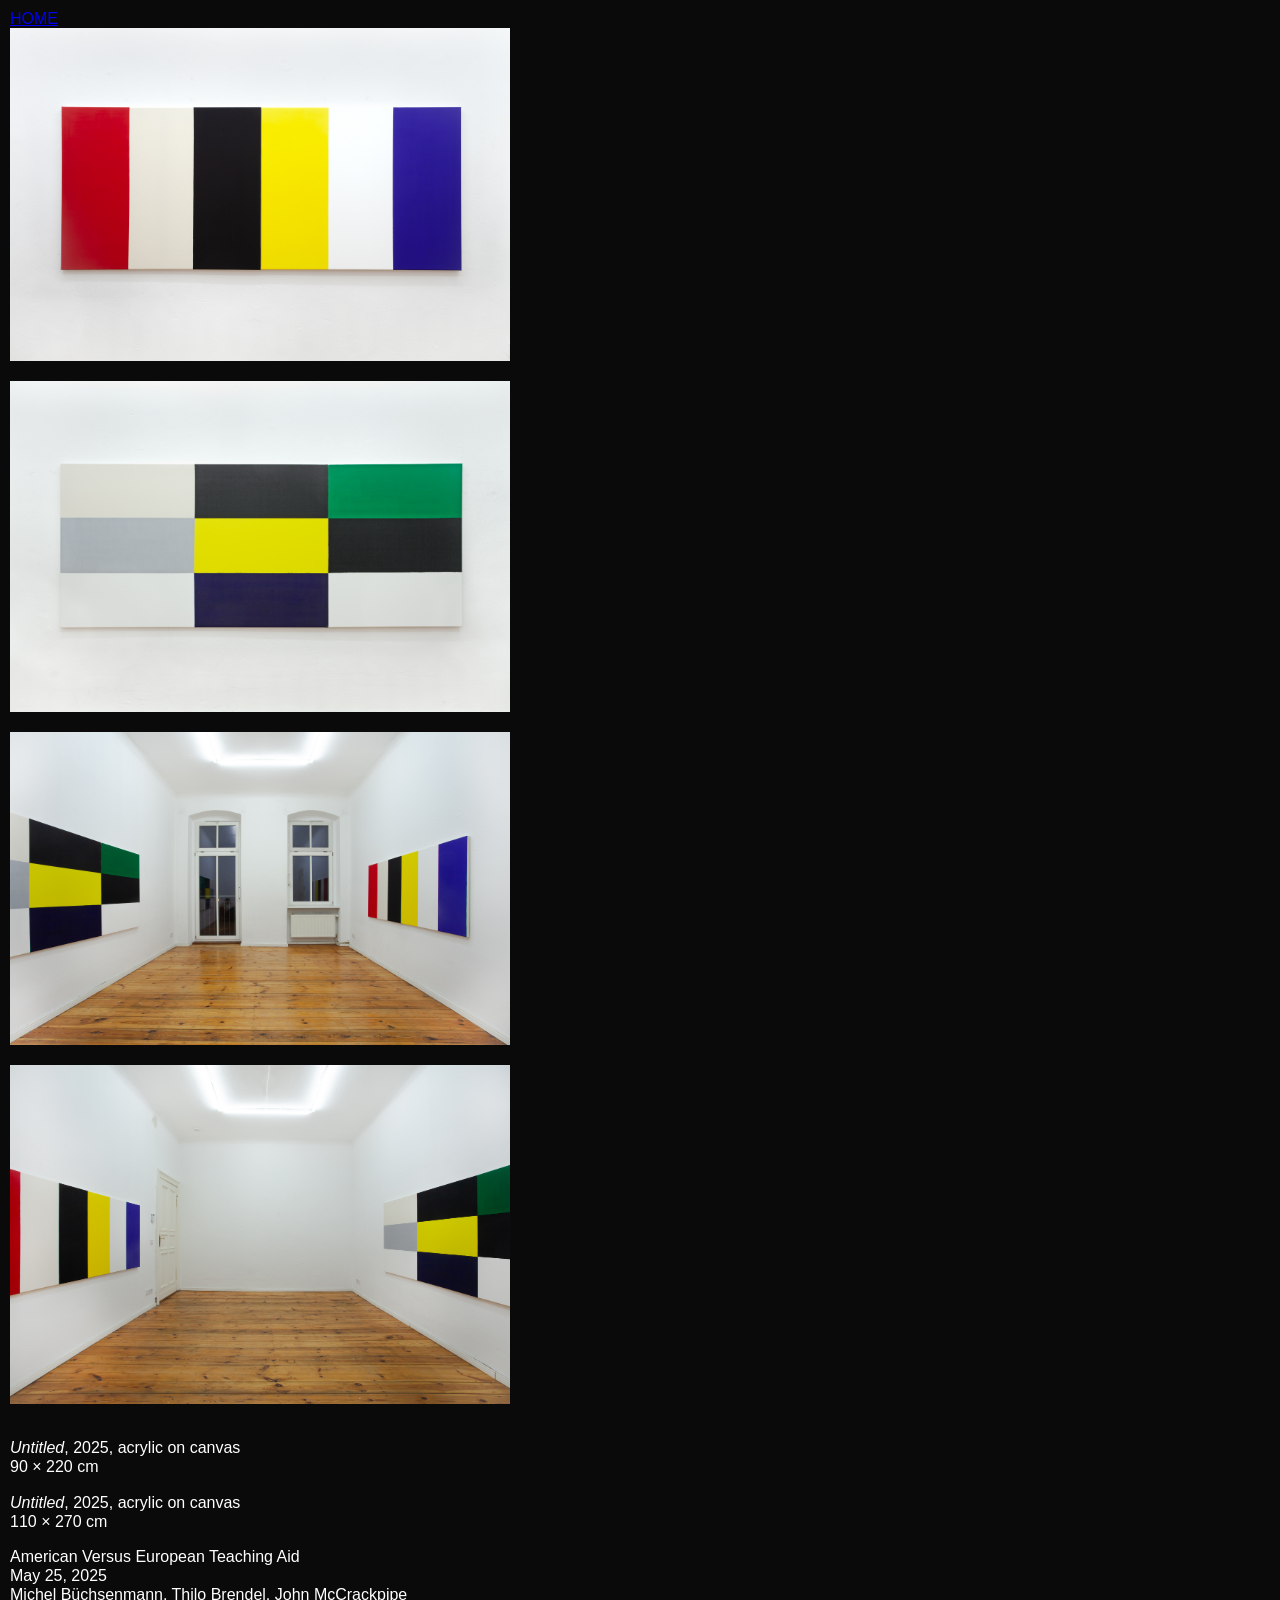
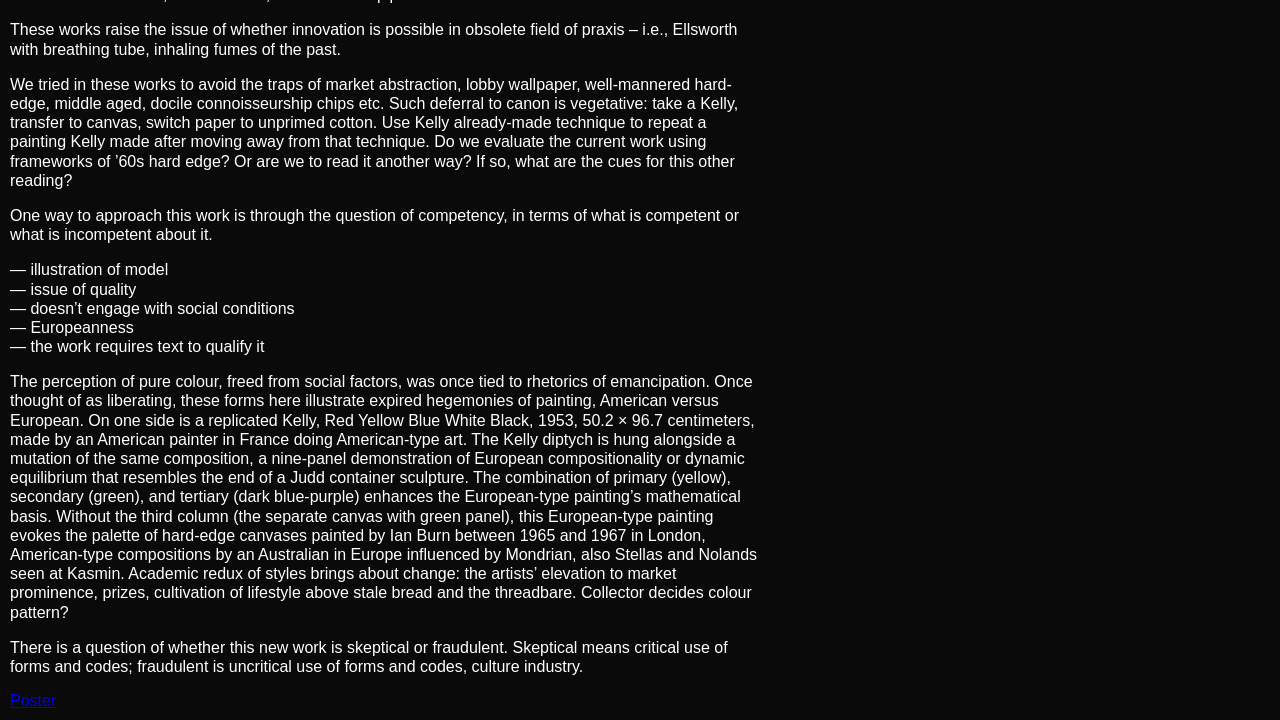
<file: ausstellung1.html>
<!DOCTYPE html>
<html lang="de">
<head>
    <meta charset="UTF-8">
    <meta name="viewport" content="width=device-width, initial-scale=1.0">
    <title>American Versus European Teaching Aid</title>
    <link rel="stylesheet" href="style.css">
</head>

<body>

<a href="index.html" class="home-link">HOME</a>

<section class="content">

<!-- Gallery -->
<div class="gallery">

    <div class="work">
        <img src="teachingaid/1 2.jpg" class="preview" onclick="toggleViewer(this)">
        
        
    </div>

    <div class="work">
        <img src="teachingaid/2 2.jpg" class="preview" onclick="toggleViewer(this)">

</div>
    <div class="work">
        <img src="teachingaid/4.jpg" class="preview" onclick="toggleViewer(this)">
    </div>
  
        <div class="work">
        <img src="teachingaid/6.jpg" class="preview" onclick="toggleViewer(this)">
    </div>

</div>
<br>
<!-- Viewer -->
<img id="viewer" onclick="closeViewer()">

<!-- Titel -->
    <p>
            <em>Untitled</em>, 2025, acrylic on canvas <br>
            90 × 220 cm
        </p>
    
          <p>
            <em>Untitled</em>, 2025, acrylic on canvas<br>
            110 × 270 cm
        </p>
<p class="title">American Versus European Teaching Aid</p>
<p class="title">May 25, 2025</p>
<p class="subtitle">
    Michel Büchsenmann, Thilo Brendel, John McCrackpipe
</p>
<!-- Text -->
<p>
    These works raise the issue of whether innovation is possible in obsolete field of praxis – i.e., Ellsworth with breathing tube, inhaling fumes of the past.
</p>

<p>
    We tried in these works to avoid the traps of market abstraction, lobby wallpaper, well-mannered hard-edge, middle aged, docile connoisseurship chips etc. Such deferral to canon is vegetative: take a Kelly, transfer to canvas, switch paper to unprimed cotton. Use Kelly already-made technique to repeat a painting Kelly made after moving away from that technique. Do we evaluate the current work using frameworks of ’60s hard edge? Or are we to read it another way? If so, what are the cues for this other reading?
</p>

<p>
    One way to approach this work is through the question of competency, in terms of what is competent or what is incompetent about it.
</p>

<p>
    — illustration of model<br>
    — issue of quality<br>
    — doesn’t engage with social conditions<br>
    — Europeanness<br>
    — the work requires text to qualify it
</p>

<p>
    The perception of pure colour, freed from social factors, was once tied to rhetorics of emancipation. Once thought of as liberating, these forms here illustrate expired hegemonies of painting, American versus European. On one side is a replicated Kelly, Red Yellow Blue White Black, 1953, 50.2 × 96.7 centimeters, made by an American painter in France doing American-type art. The Kelly diptych is hung alongside a mutation of the same composition, a nine-panel demonstration of European compositionality or dynamic equilibrium that resembles the end of a Judd container sculpture. The combination of primary (yellow), secondary (green), and tertiary (dark blue-purple) enhances the European-type painting’s mathematical basis. Without the third column (the separate canvas with green panel), this European-type painting evokes the palette of hard-edge canvases painted by Ian Burn between 1965 and 1967 in London, American-type compositions by an Australian in Europe influenced by Mondrian, also Stellas and Nolands seen at Kasmin. Academic redux of styles brings about change: the artists’ elevation to market prominence, prizes, cultivation of lifestyle above stale bread and the threadbare. Collector decides colour pattern?
</p>

<p>
    There is a question of whether this new work is skeptical or fraudulent. Skeptical means critical use of forms and codes; fraudulent is uncritical use of forms and codes, culture industry.
</p>


<!-- Link -->
<a href="flyer 1.png" target="_blank">Poster</a>

</section>

<script>
function toggleViewer(img) {
    const viewer = document.getElementById("viewer");

    if (viewer.style.display === "block" && viewer.src === img.src) {
        viewer.style.display = "none";
    } else {
        viewer.src = img.src;
        viewer.style.display = "block";
    }
}

function closeViewer() {
    document.getElementById("viewer").style.display = "none";
}
</script>

</body>
</html>
</file>
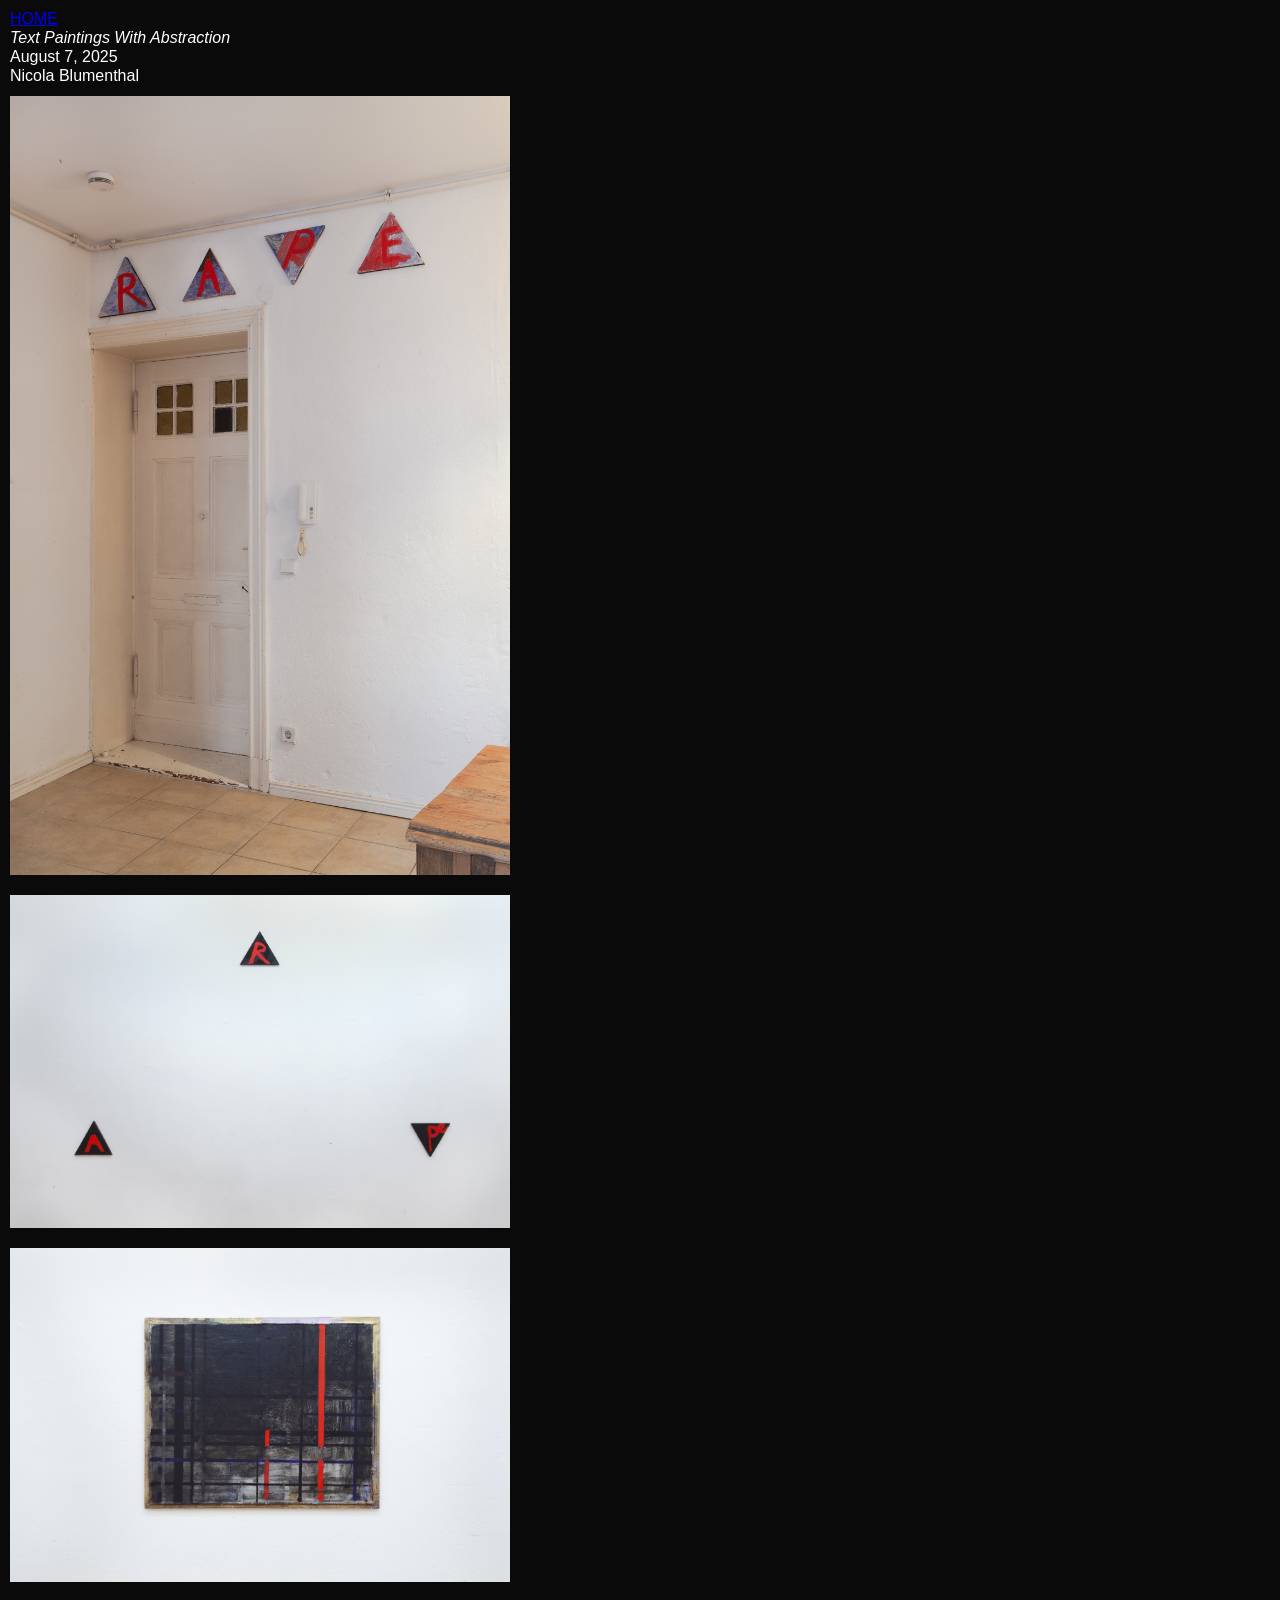
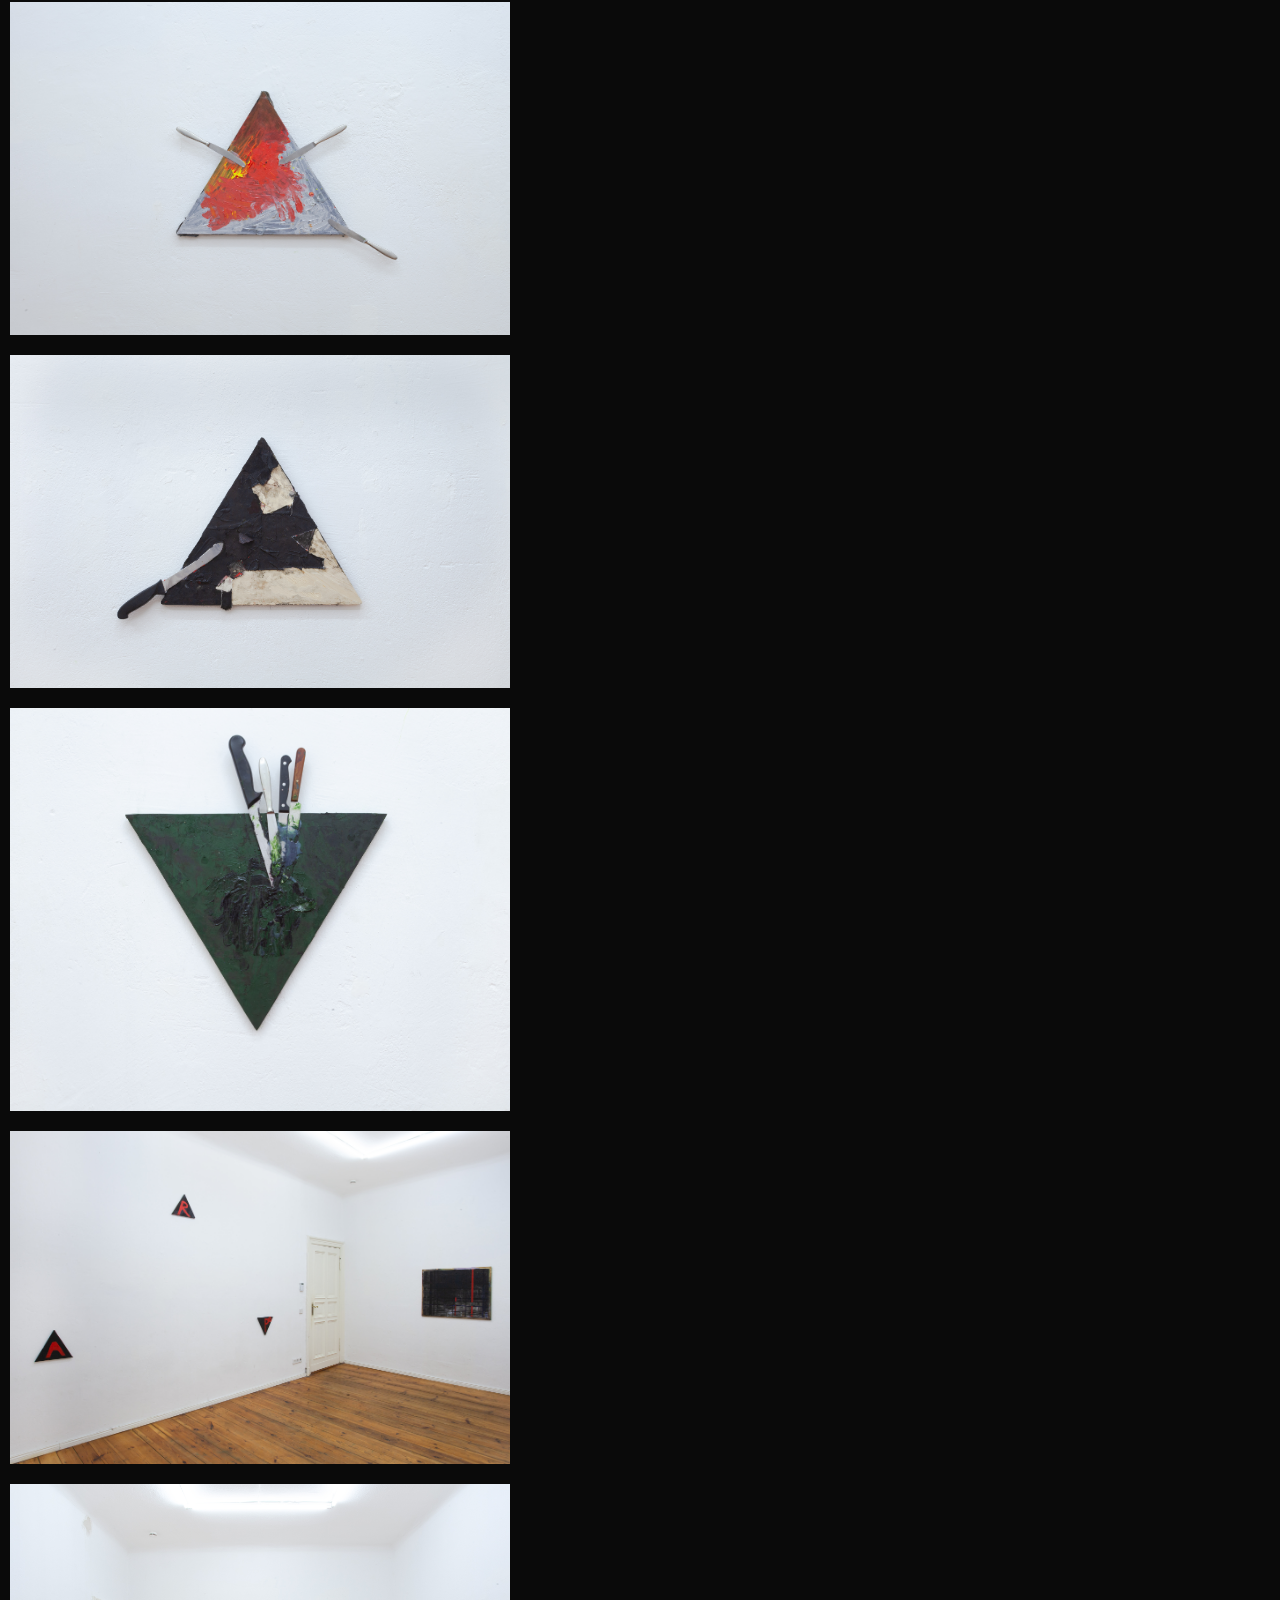
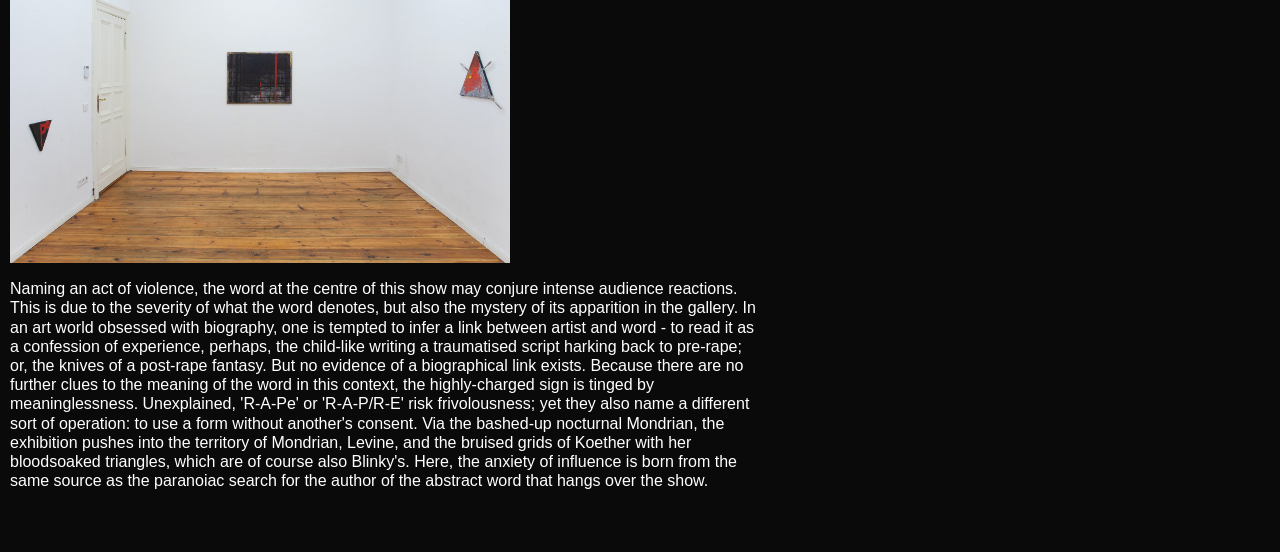
<file: ausstellung2.html>
<!DOCTYPE html>
<html lang="de">
<head>
    <meta charset="UTF-8">
    <meta name="viewport" content="width=device-width, initial-scale=1.0">
    <title>Text Paintings With Abstraction</title>
    <link rel="stylesheet" href="style.css">
</head>

<body>
<a href="index.html" class="home-link">HOME</a>
    

<section class="content">
<p class="title"><em>Text Paintings With Abstraction</em></p>
<p class="title">August 7, 2025</p>
<p class="subtitle">Nicola Blumenthal</p>


<div class="gallery">

    <div class="work">
        <img src="nicola/1.jpg" class="preview" onclick="toggleViewer(this)">
    </div>

    <div class="work">
        <img src="nicola/3.jpg" class="preview" onclick="toggleViewer(this)">
    </div>

    <div class="work">
        <img src="nicola/5.jpg" class="preview" onclick="toggleViewer(this)">
    </div>

    <div class="work">
        <img src="nicola/6.jpg" class="preview" onclick="toggleViewer(this)">
    </div>

    <div class="work">
        <img src="nicola/7.jpg" class="preview" onclick="toggleViewer(this)">
    </div>

    <div class="work">
        <img src="nicola/8.jpg" class="preview" onclick="toggleViewer(this)">
    </div>

    <div class="work">
        <img src="nicola/2.jpg" class="preview" onclick="toggleViewer(this)">
    </div>

    <div class="work">
        <img src="nicola/4.jpg" class="preview" onclick="toggleViewer(this)">
    </div>

</div>

<img id="viewer" onclick="closeViewer()">


<p>Naming an act of violence, the word at the centre of this show may conjure intense audience reactions. This is due to the severity of what the word denotes, but also the mystery of its apparition in the gallery. In an art world obsessed with biography, one is tempted to infer a link between artist and word - to read it as a confession of experience, perhaps, the child-like writing a traumatised script harking back to pre-rape; or, the knives of a post-rape fantasy. But no evidence of a biographical link exists. Because there are no further clues to the meaning of the word in this context, the highly-charged sign is tinged by meaninglessness. Unexplained,
'R-A-Pe' or 'R-A-P/R-E' risk frivolousness; yet they also name a different sort of operation: to use a form without another's consent. Via the bashed-up nocturnal Mondrian, the exhibition pushes into the territory of Mondrian, Levine, and the bruised grids of Koether with her bloodsoaked triangles, which are of course also Blinky's. Here, the anxiety of influence is born from the same source as the paranoiac search for the author of the abstract word that hangs over the show.</p><br>
<br>


</section>

<script>
function toggleViewer(img) {
    const viewer = document.getElementById("viewer");

    if (viewer.style.display === "block" && viewer.src === img.src) {
        viewer.style.display = "none";   // schließen
    } else {
        viewer.src = img.src;            // öffnen
        viewer.style.display = "block";
    }
}

function closeViewer() {
    document.getElementById("viewer").style.display = "none";
}
</script>
</body>
</html>
</file>
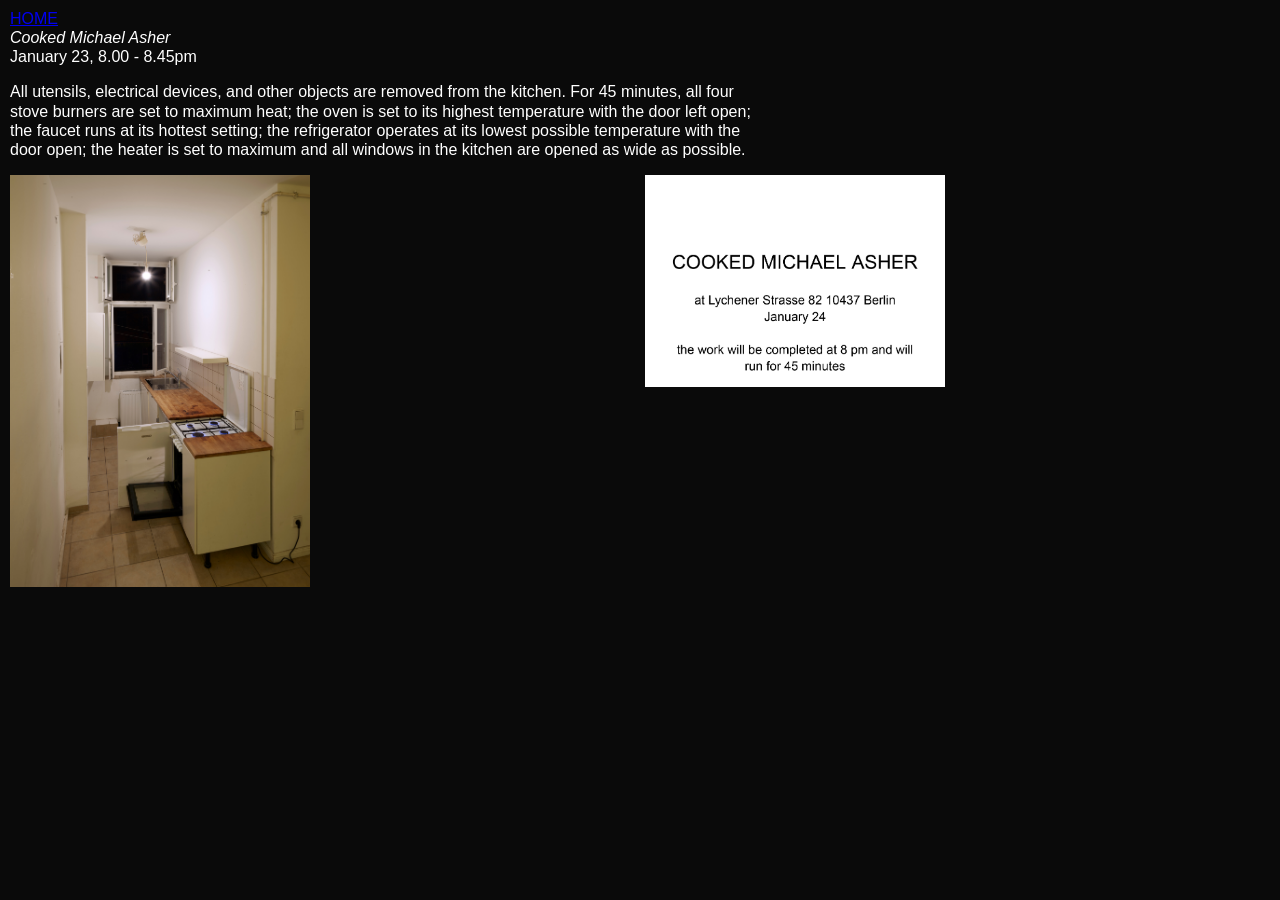
<file: ausstellung3.html>
<!DOCTYPE html>
<html lang="de">
<head>
    <meta charset="UTF-8">
    <meta name="viewport" content="width=device-width, initial-scale=1.0">
    <title>Cooked Michael Asher</title>
    <link rel="stylesheet" href="style.css">
</head>

<body>

<a href="index.html" class="home-link">HOME</a>

<section class="content">

<p class="title"><em>Cooked Michael Asher</em><br></p>
    <p class="subtitle">January 23, 8.00 - 8.45pm</p>

<p>
All utensils, electrical devices, and other objects are removed from the kitchen. For 45 minutes, all four stove burners are set to maximum heat; the oven is set to its highest temperature with the door left open; the faucet runs at its hottest setting; the refrigerator operates at its lowest possible temperature with the door open; the heater is set to maximum and all windows in the kitchen are opened as wide as possible.
</p>

<div class="gallery grid">

    <img src="cookedmichaelasher/website.jpg" class="preview" onclick="toggleViewer(this)">
    <img src="cookedmichaelasher/invitation.jpg" class="preview" tabindex="0">

</div>

</section>

<!-- VIEWER -->
<img id="viewer" onclick="closeViewer()">

<script>
function toggleViewer(img) {
    const viewer = document.getElementById("viewer");

    if (viewer.style.display === "block" && viewer.src === img.src) {
        viewer.style.display = "none";
    } else {
        viewer.src = img.src;
        viewer.style.display = "block";
    }
}

function closeViewer() {
    document.getElementById("viewer").style.display = "none";
}
</script>

</body>
</html>
</file>
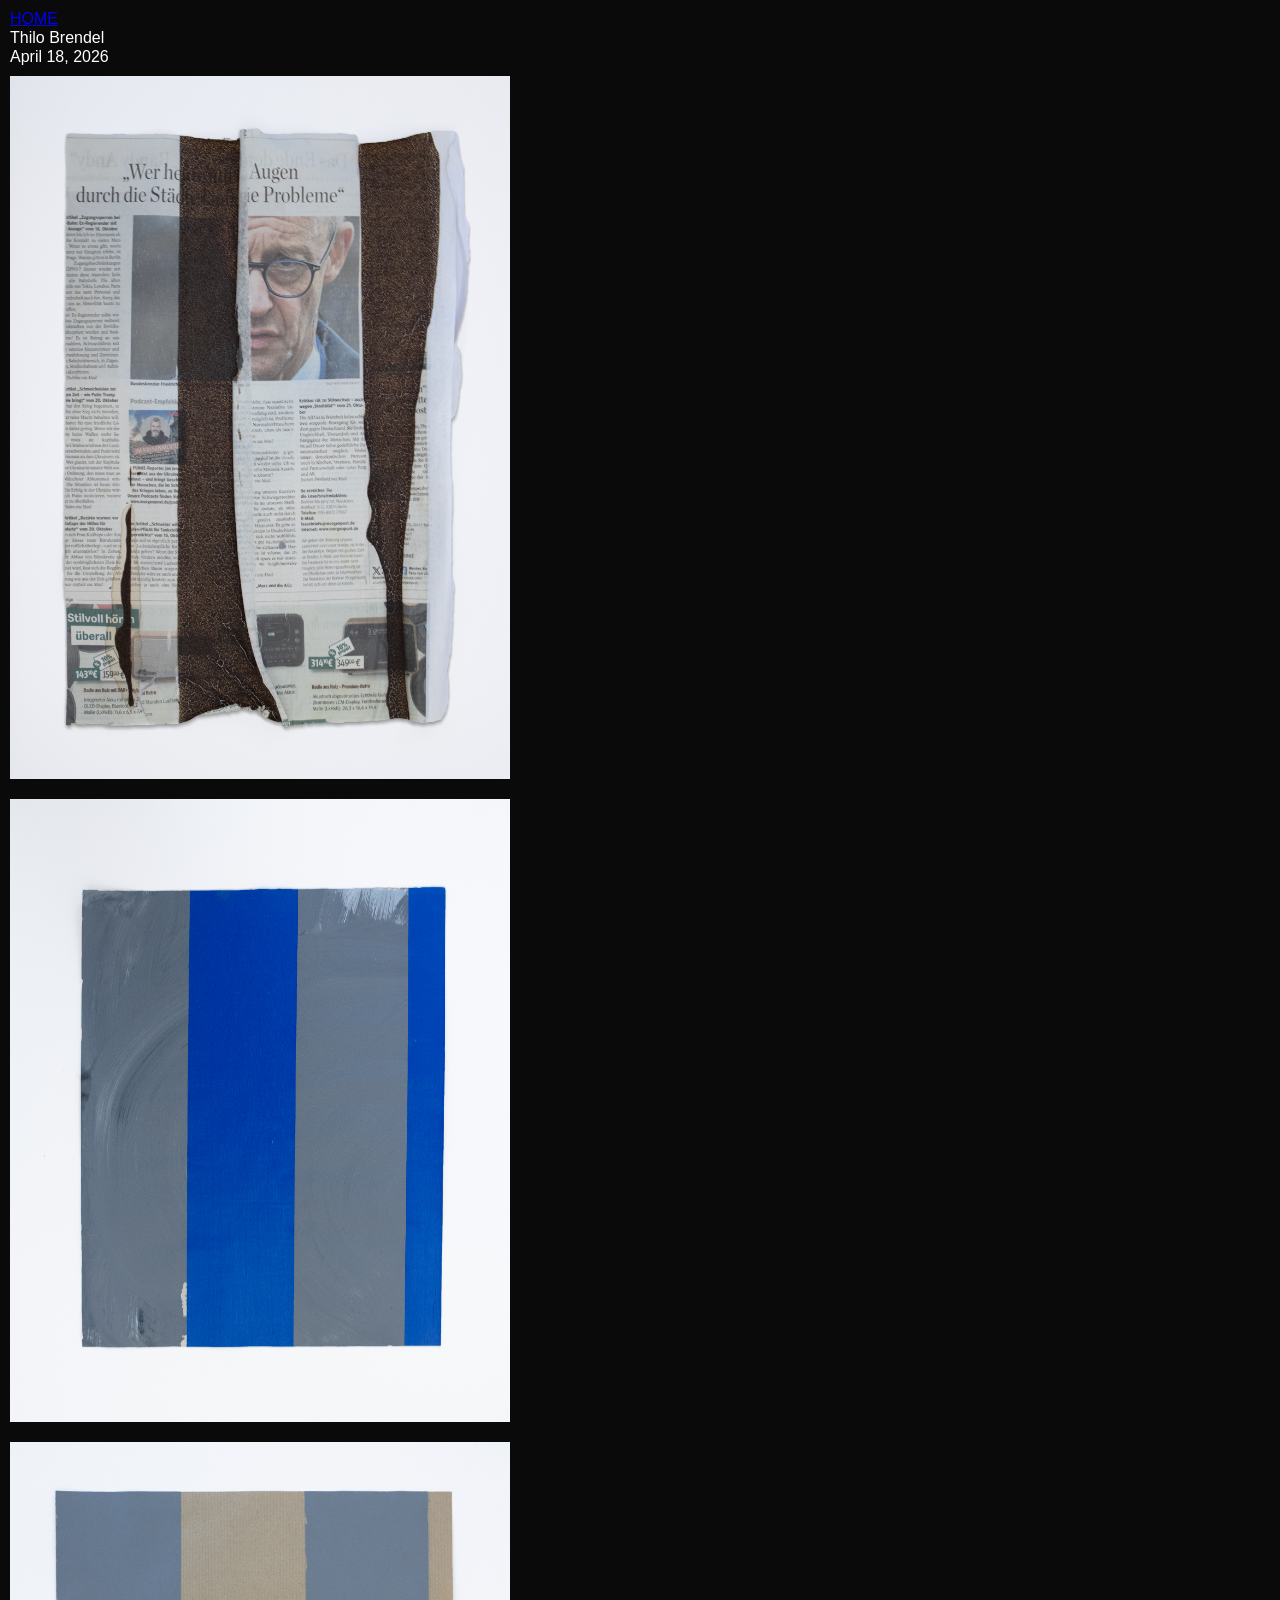
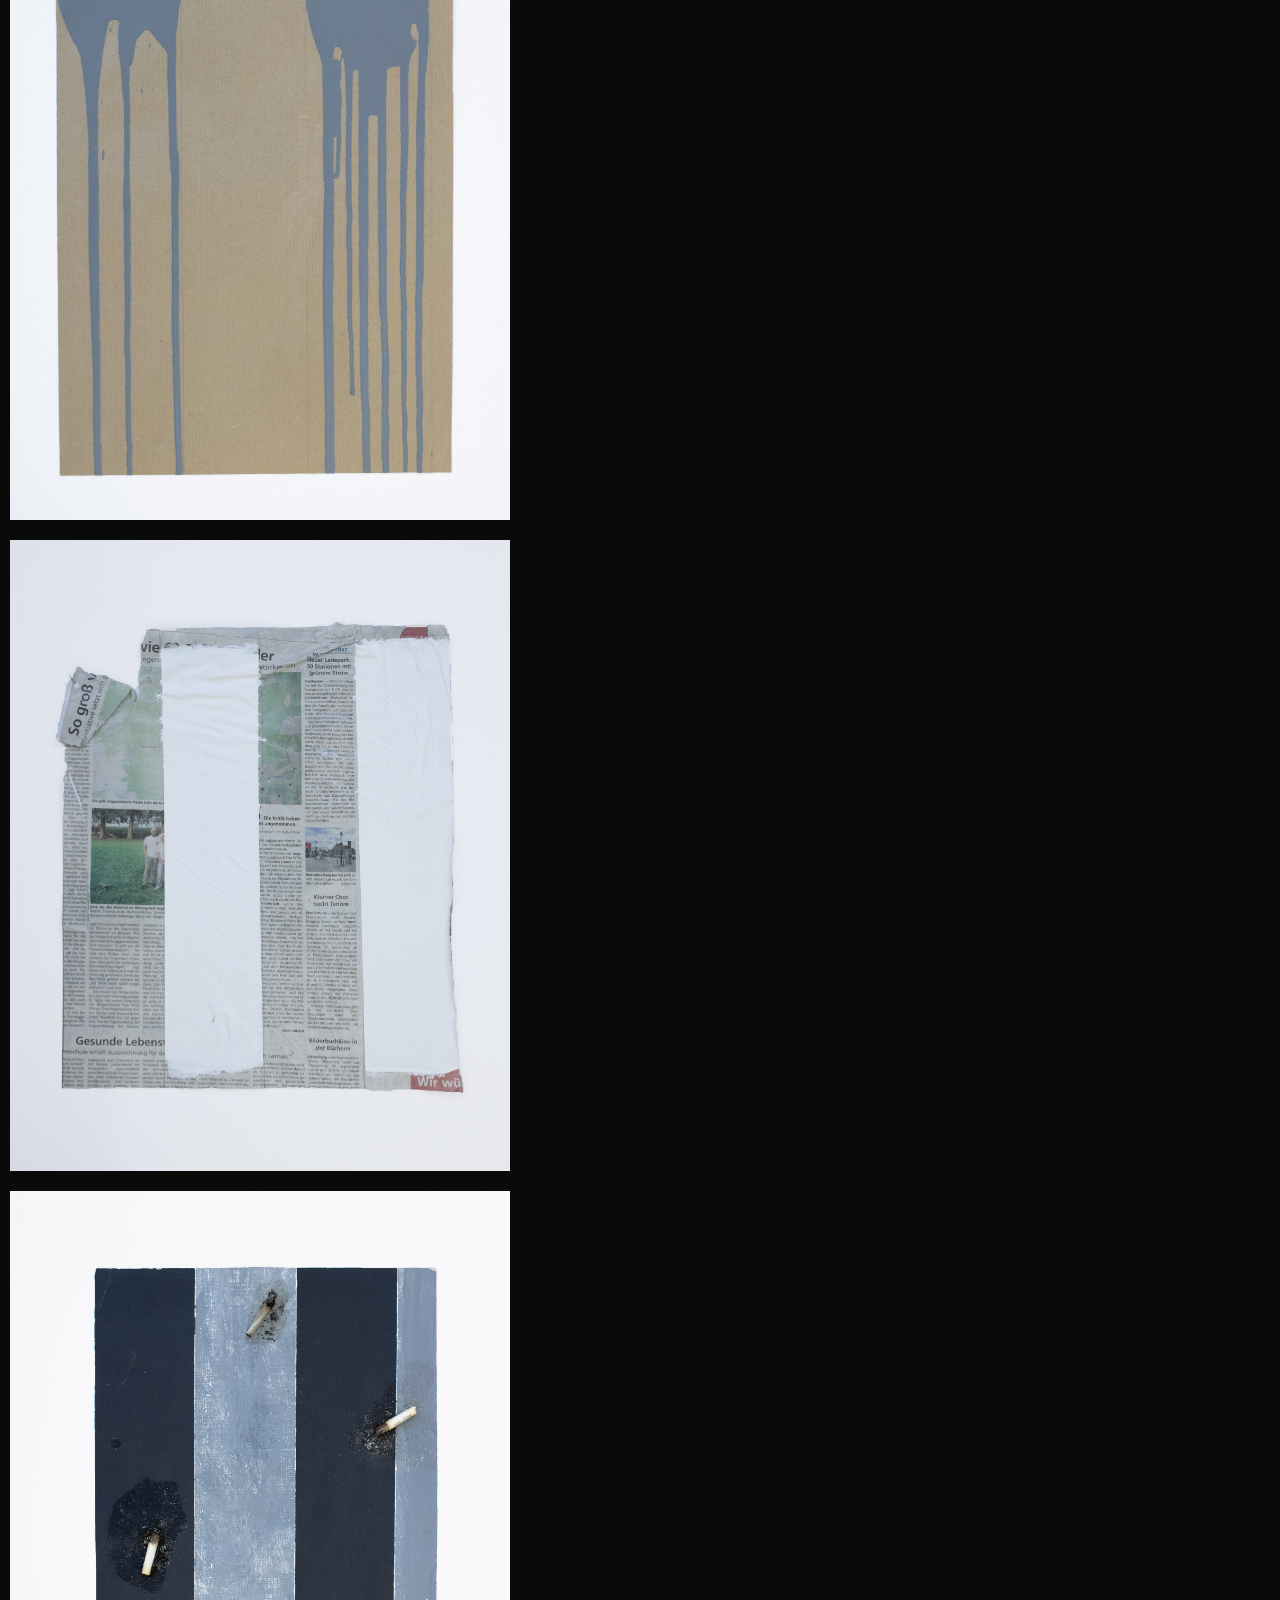
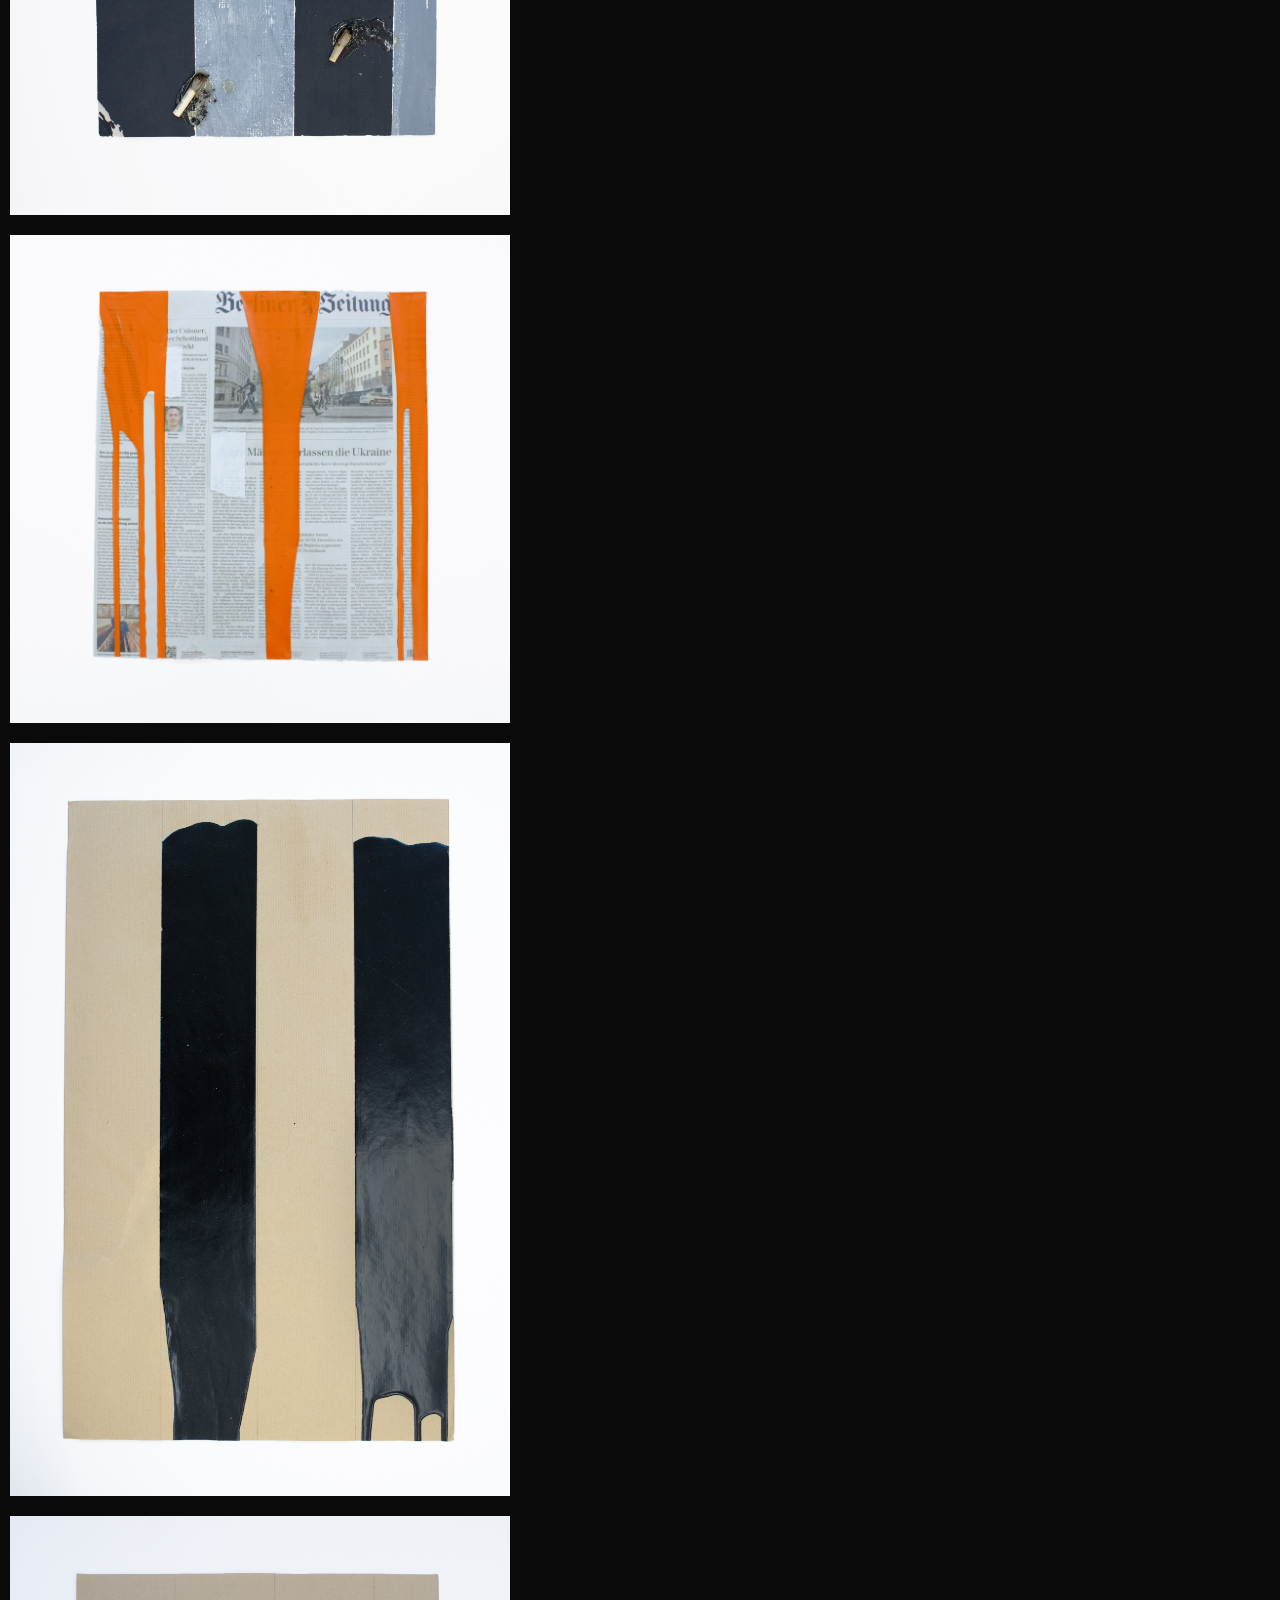
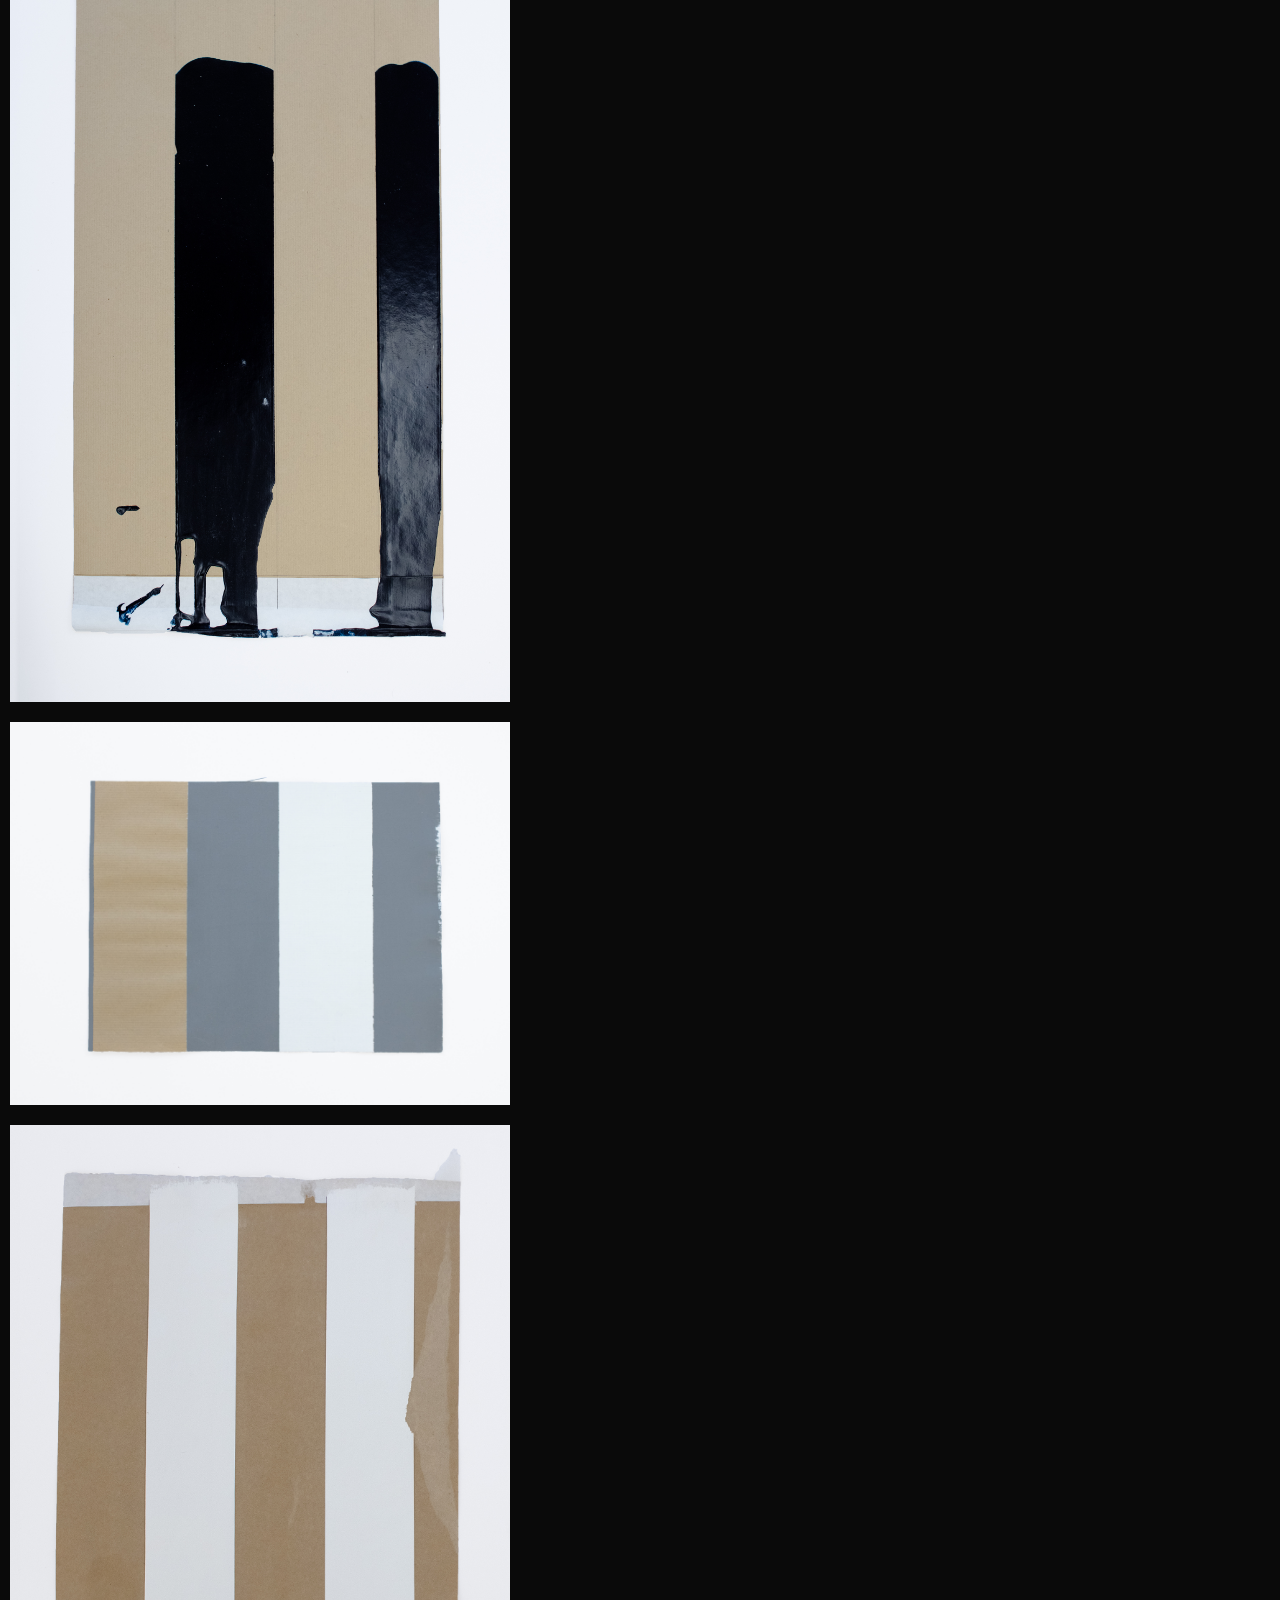
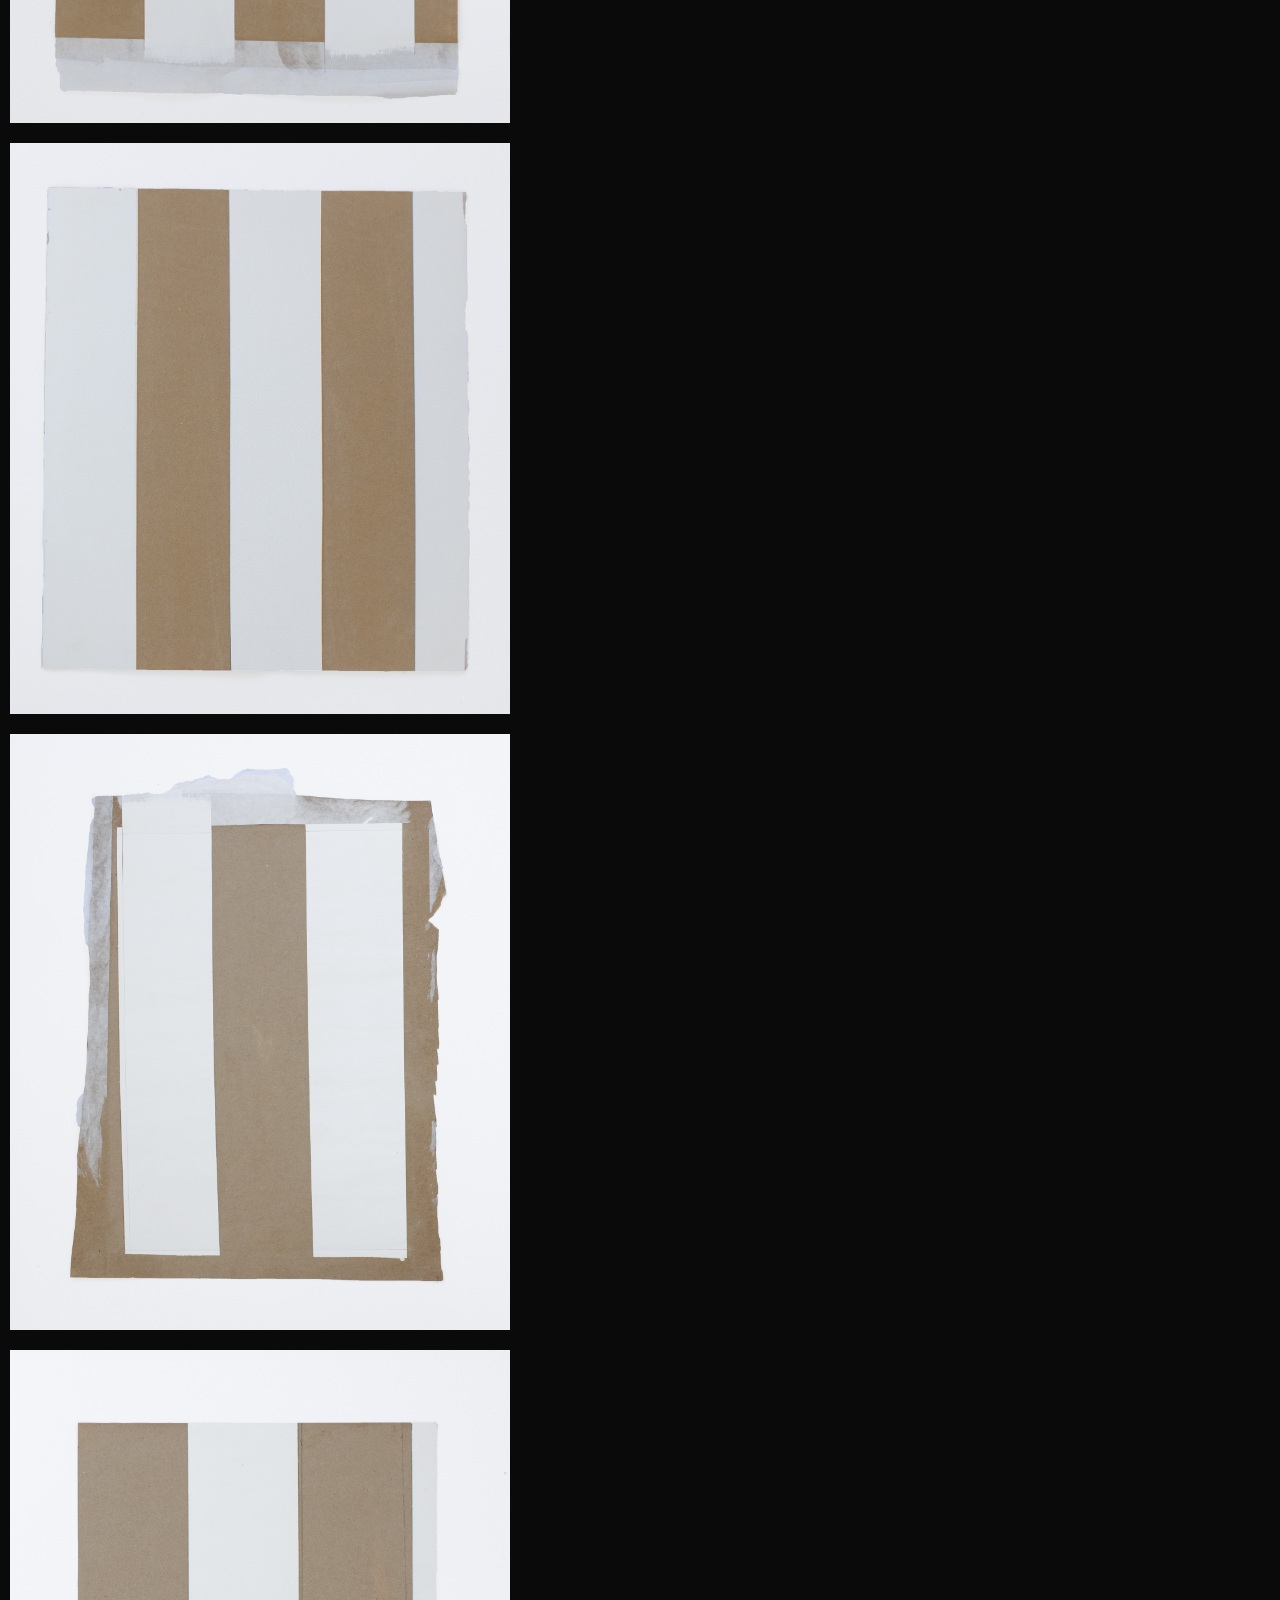
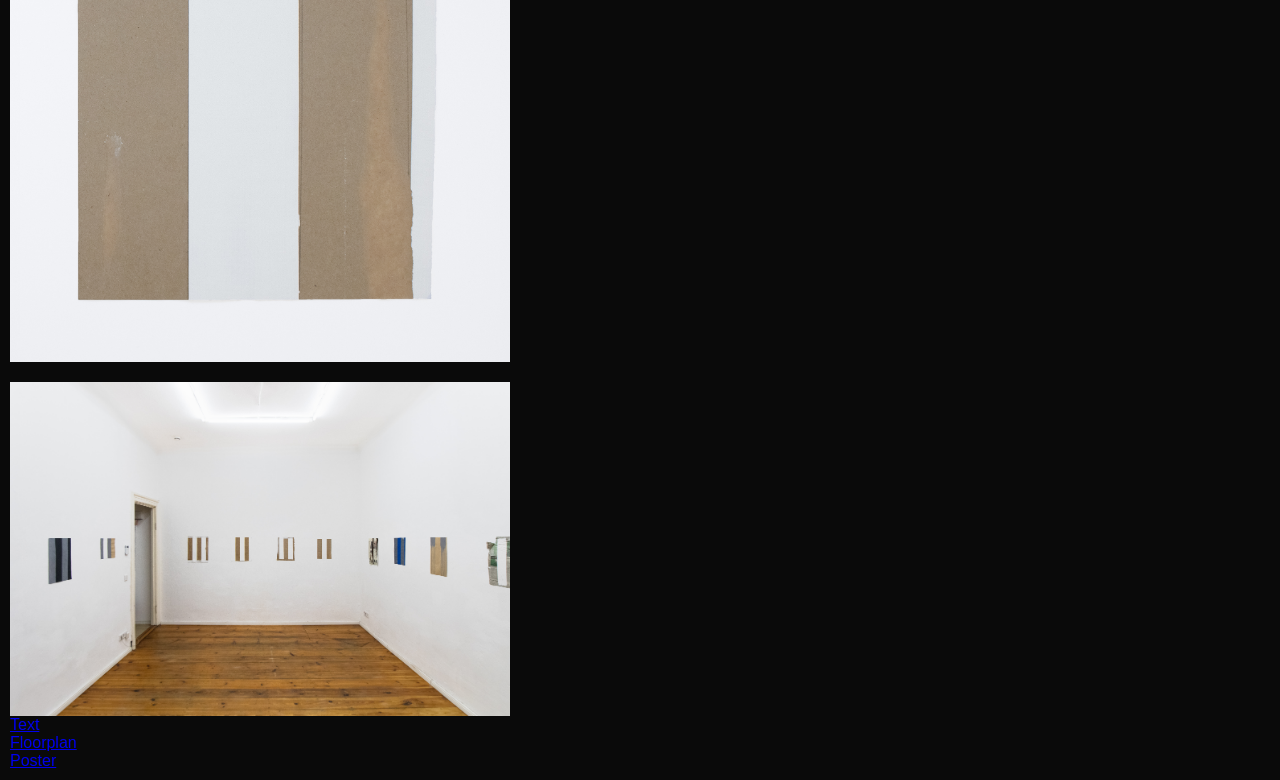
<file: ausstellung4.html>
<!DOCTYPE html>
<html lang="de">
<head>
    <meta charset="UTF-8">
    <meta name="viewport" content="width=device-width, initial-scale=1.0">
    <title>Thilo Brendel</title>
    <link rel="stylesheet" href="style.css">
</head>

<body>

<a href="index.html" class="home-link">HOME</a>

<section class="content">
    <p class="title">Thilo Brendel</p>
<p class="subtitle">April 18, 2026</p>

<div class="gallery">

   
   
    
<img src="thilo/8.jpg" class="preview" onclick="toggleViewer(this)">
<img src="thilo/9.jpg" class="preview" onclick="toggleViewer(this)">
<img src="thilo/10.jpg" class="preview" onclick="toggleViewer(this)">
<img src="thilo/11.jpg" class="preview" onclick="toggleViewer(this)">
<img src="thilo/12.jpg" class="preview" onclick="toggleViewer(this)">
<img src="thilo/13.jpg" class="preview" onclick="toggleViewer(this)">
<img src="thilo/14.jpg" class="preview" onclick="toggleViewer(this)">
<img src="thilo/15.jpg" class="preview" onclick="toggleViewer(this)">
<img src="thilo/16.jpg" class="preview" onclick="toggleViewer(this)">
<img src="thilo/17.jpg" class="preview" onclick="toggleViewer(this)">
<img src="thilo/18.jpg" class="preview" onclick="toggleViewer(this)">
<img src="thilo/19.jpg" class="preview" onclick="toggleViewer(this)">
<img src="thilo/20.jpg" class="preview" onclick="toggleViewer(this)">
     <img src="thilo/7.jpg" class="preview" onclick="toggleViewer(this)">
</div>
<section class="content">

<a href="thilo/handout.pdf" target="_blank">Text</a>
<a href="thilo/floorplan.jpg" target="_blank">Floorplan</a>
<a href="thilo/invite.jpg" target="_blank">Poster</a>

</section>

</section>

<!-- VIEWER -->
<img id="viewer" onclick="closeViewer()">

<script>
function toggleViewer(img) {
    const viewer = document.getElementById("viewer");

    if (viewer.style.display === "block" && viewer.src === img.src) {
        viewer.style.display = "none";
    } else {
        viewer.src = img.src;
        viewer.style.display = "block";
    }
}

function closeViewer() {
    document.getElementById("viewer").style.display = "none";
}
</script>

</body>
</html>
</file>
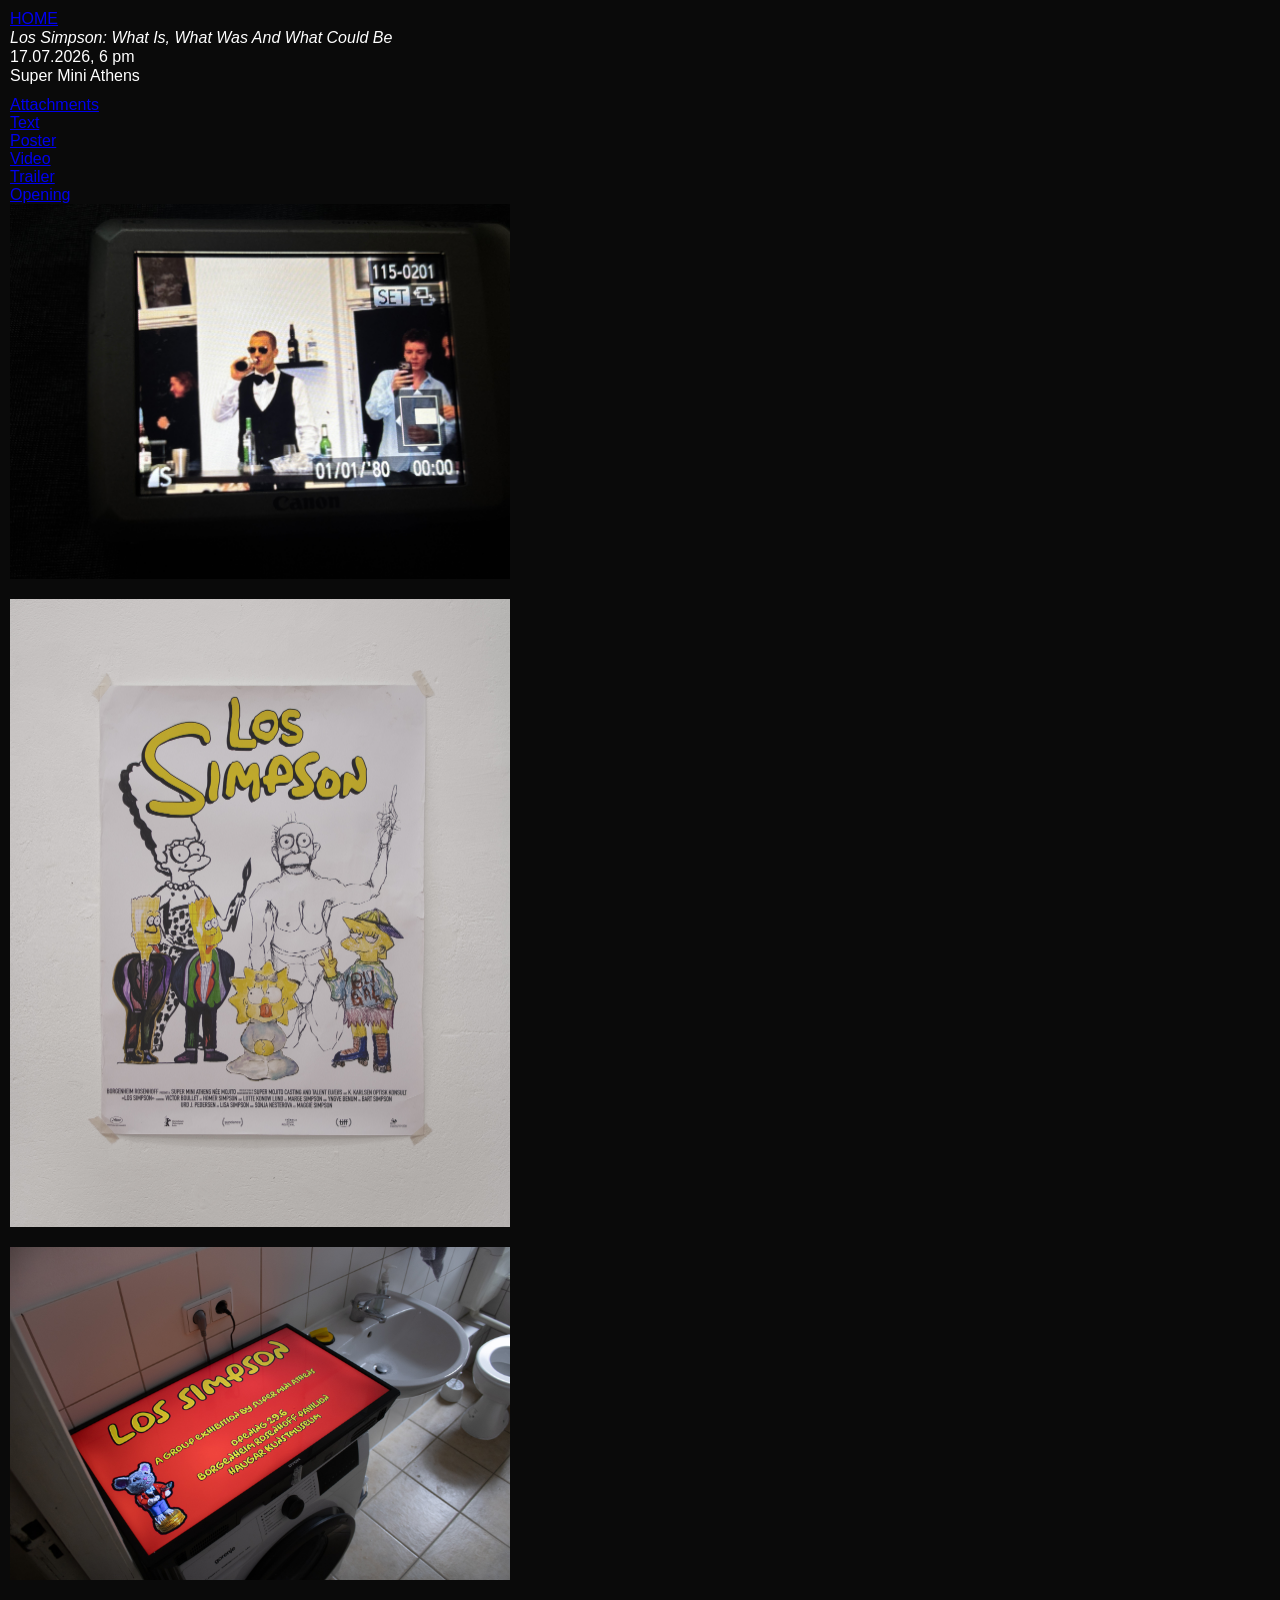
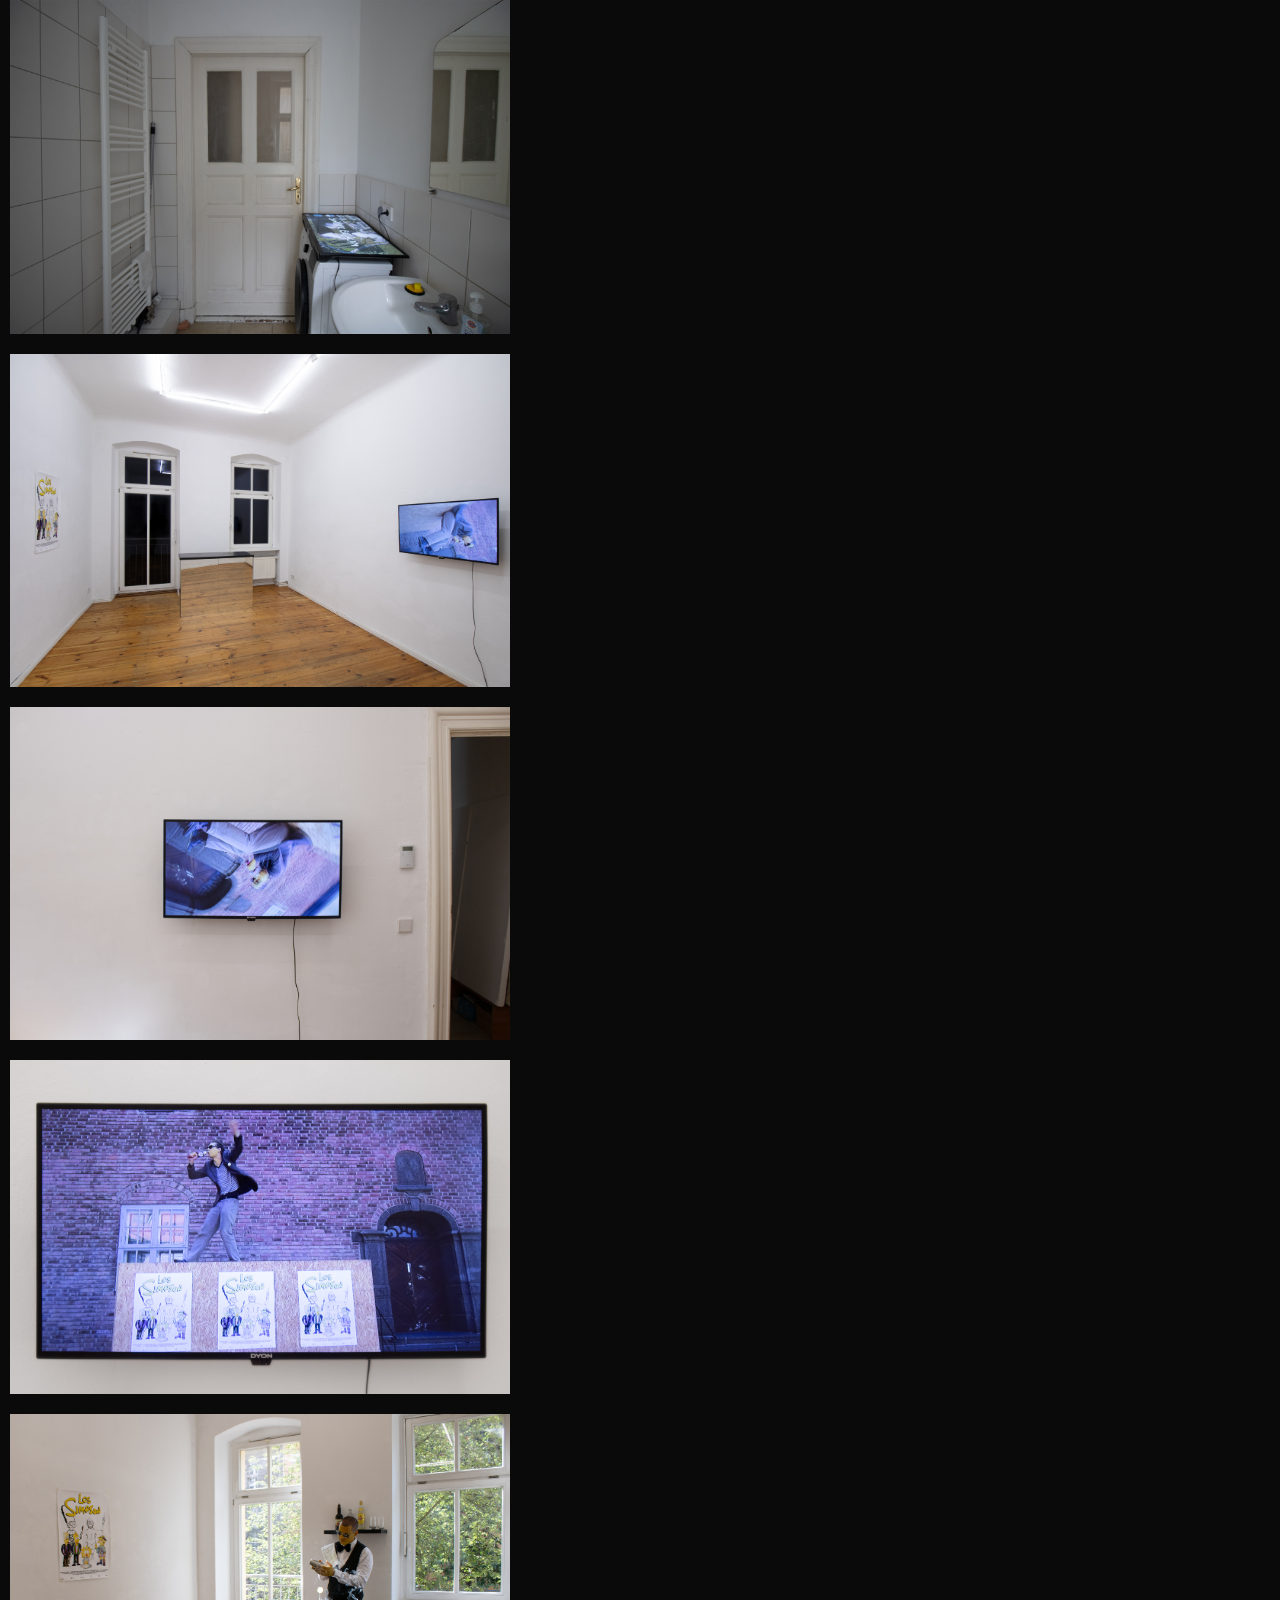
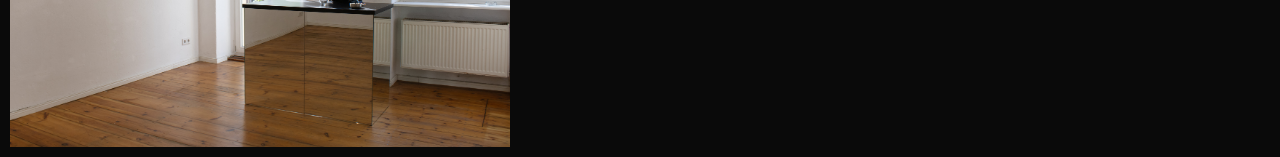
<file: ausstellung6.html>
<!DOCTYPE html>
<html lang="de">
<head>
    <meta charset="UTF-8">
    <meta name="viewport" content="width=device-width, initial-scale=1.0">

    <title>Los Simpson: What Is, What Was And What Could Be</title>

    <link rel="stylesheet" href="style.css">
</head>

<body>

<a href="index.html" class="home-link">HOME</a>

<section class="content">

    <p class="title">
        <em>Los Simpson: What Is, What Was And What Could Be</em>
    </p>

    <p class="title">17.07.2026, 6 pm</p>
    <p class="subtitle">Super Mini Athens</p>

    <a href="LosSimpson/attachments.pdf" target="_blank">Attachments</a>
    <a href="LosSimpson/handoutdocs.pdf" target="_blank">Text</a>
    <a href="LosSimpson/PosterWebsite.jpg" target="_blank">Poster</a>
    <a href="https://cdn.sanity.io/files/k699b6dv/production/1519aa98d929f08023e7cf05bf65fe2e21f7764b.mp4" target="_blank" rel="noopener noreferrer">Video</a>
    <a href="https://cdn.sanity.io/files/k699b6dv/production/27a0fbb4d0873bdcb746e5c0e0c274310d3510aa.mp4" target="_blank" rel="noopener noreferrer">Trailer</a>
    <a href="opening.html">Opening</a>
    

    
    <div class="gallery">

        <div class="work">
            <img src="LosSimpson/80603924097__B818F0FC-9433-4D5D-B230-06BF9926546A.jpeg"
                 class="preview"
                 onclick="toggleViewer(this)"
                 alt="">
        </div>
        
   <div class="work">
            <img src="LosSimpson/dslr5.jpg"
                 class="preview"
                 onclick="toggleViewer(this)"
                 alt="">
        </div>
        
        <div class="work">
            <img src="LosSimpson/dslr8.jpg"
                 class="preview"
                 onclick="toggleViewer(this)"
                 alt="">
        </div>

        <div class="work">
            <img src="LosSimpson/dslr7.jpg"
                 class="preview"
                 onclick="toggleViewer(this)"
                 alt="">
        </div>

        <div class="work">
            <img src="LosSimpson/dslr4.jpg"
                 class="preview"
                 onclick="toggleViewer(this)"
                 alt="">
        </div>

        <div class="work">
            <img src="LosSimpson/dslr13.jpg"
                 class="preview"
                 onclick="toggleViewer(this)"
                 alt="">
        </div>

        <div class="work">
            <img src="LosSimpson/dslr9.jpg"
                 class="preview"
                 onclick="toggleViewer(this)"
                 alt="">
        </div>

        <div class="work">
            <img src="LosSimpson/dslr3.jpg"
                 class="preview"
                 onclick="toggleViewer(this)"
                 alt="">
        </div


    </div>

</section>

<!-- VIEWER -->
<img id="viewer" onclick="closeViewer()" alt="Vergrößerte Ansicht">

<script>
function toggleViewer(img) {
    const viewer = document.getElementById("viewer");

    if (viewer.style.display === "block" && viewer.src === img.src) {
        viewer.style.display = "none";
    } else {
        viewer.src = img.src;
        viewer.style.display = "block";
    }
}

function closeViewer() {
    document.getElementById("viewer").style.display = "none";
}
</script>

</body>
</html>
</file>
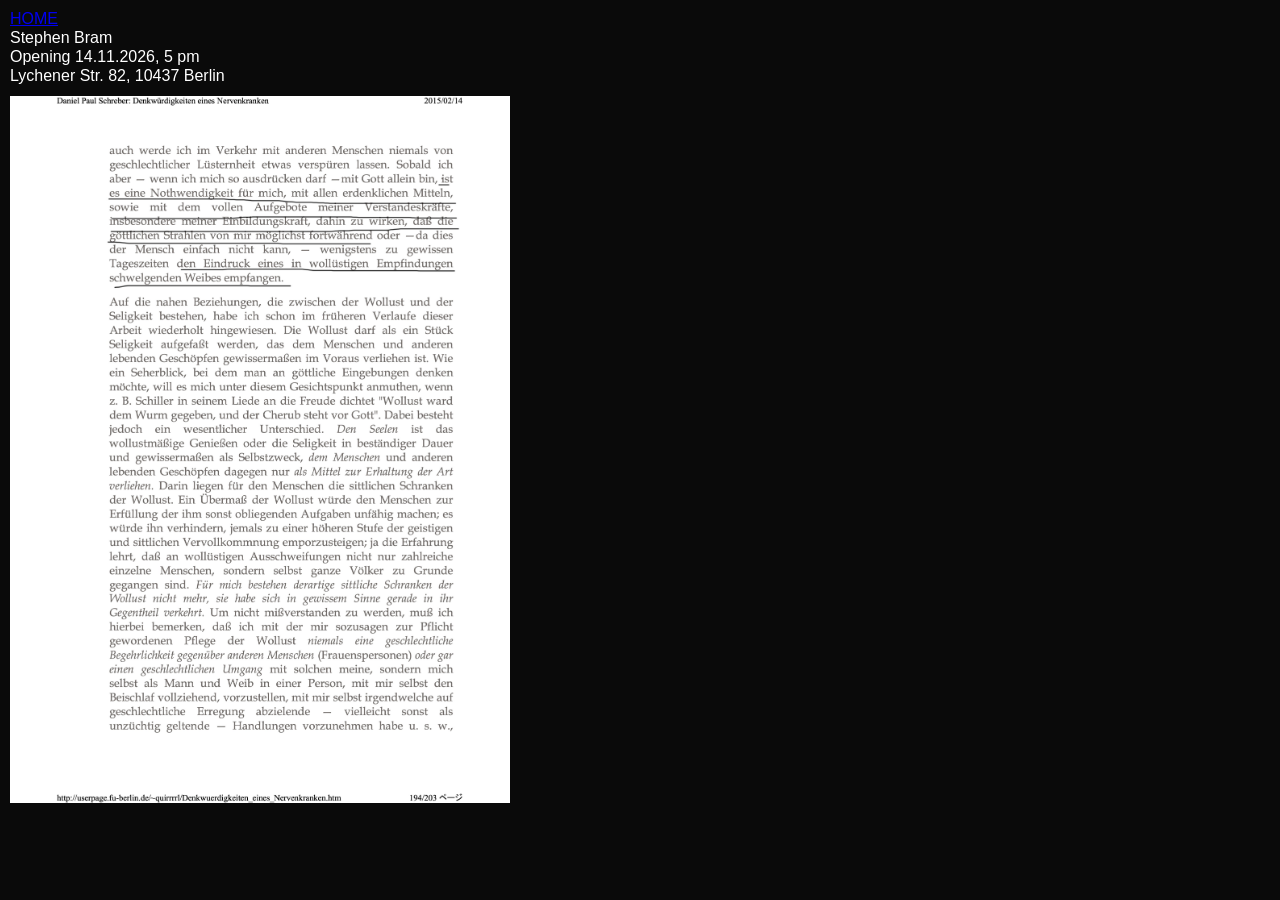
<file: ausstellung7.html>
<!DOCTYPE html>
<html lang="de">
<head>
    <meta charset="UTF-8">
    <meta name="viewport" content="width=device-width, initial-scale=1.0">
    <title>Stephen Bram</title>
    <link rel="stylesheet" href="style.css">
</head>

<body>

<a href="index.html" class="home-link">HOME</a>

<section class="content">

  <p class="title">Stephen Bram</p>
    <p class="title">Opening 14.11.2026, 5 pm</p>
    <p class="subtitle">Lychener Str. 82, 10437 Berlin</p>

<div class="gallery">

    <img src="stephen/page194_german_poster.jpg" class="preview" onclick="toggleViewer(this)">

</div>

</section>

<!-- VIEWER -->
<img id="viewer" onclick="closeViewer()">

<script>
function toggleViewer(img) {
    const viewer = document.getElementById("viewer");

    if (viewer.style.display === "block" && viewer.src === img.src) {
        viewer.style.display = "none";
    } else {
        viewer.src = img.src;
        viewer.style.display = "block";
    }
}

function closeViewer() {
    document.getElementById("viewer").style.display = "none";
}
</script>

</body>
</html>
</file>
<file: style.css>
body {
    font-family: Arial, sans-serif;
    margin: 0;
    padding: 10px;
    background-color: rgb(10, 10, 10);
    color: white;
}

/* Viewer */
#viewer {
    display: none;
    position: fixed;
    top: 0;
    left: 0;
    max-width: 100vw;
    max-height: 100vh;
    object-fit: contain;
    z-index: 9999;
    background: transparent;
    margin: 0;
    padding: 0;
}

/* Fließtext */
p {
    max-width: 750px;
    line-height: 1.2;
}

/* Titel */
.title {
    margin: 0;
    line-height: 1.2;
}

/* Untertitel */
.subtitle {
    margin: 0 0 10px 0;
    line-height: 1.2;
}

/* Galerie */
.gallery {
    display: flex;
    flex-direction: column;
    gap: 20px;   /* Abstand zwischen Werken */
}

/* Ein Werk = Bild + Caption */
.work {
    display: flex;
    flex-direction: column;
    gap: 4px;    /* Abstand Bild → Caption */
}

/* Bilder */
.preview {
    width: 100%;
    max-width: 500px;
    display: block;
    margin: 0;
    cursor: pointer;
}

/* Bildunterschriften */
.caption {
    margin: 0;
    line-height: 1.2;
    max-width: 750px;
}

/* Links */
.content a {
    display: block;
    
}

/* Navigation */
nav a {
    display: block;
   line-height: 1.4;
    margin: 0;
    padding: 0;
}

/* Andere Bilder */
img:not(.preview):not(#viewer) {
    max-width: 100%;
}

/* Grid-Galerie */
.gallery.grid {
    display: grid;
    grid-template-columns: 1fr 1fr;
    gap: 10px;
    justify-items: start;
}

.gallery.grid .preview {
    width: 100%;
    max-width: 300px;
    margin: 0;
}

/* Responsive Grid */
@media (max-width: 700px) {
    .gallery.grid {
        grid-template-columns: 1fr;
    }

    .gallery.grid .preview {
        max-width: 500px;
    }
}
</file>
